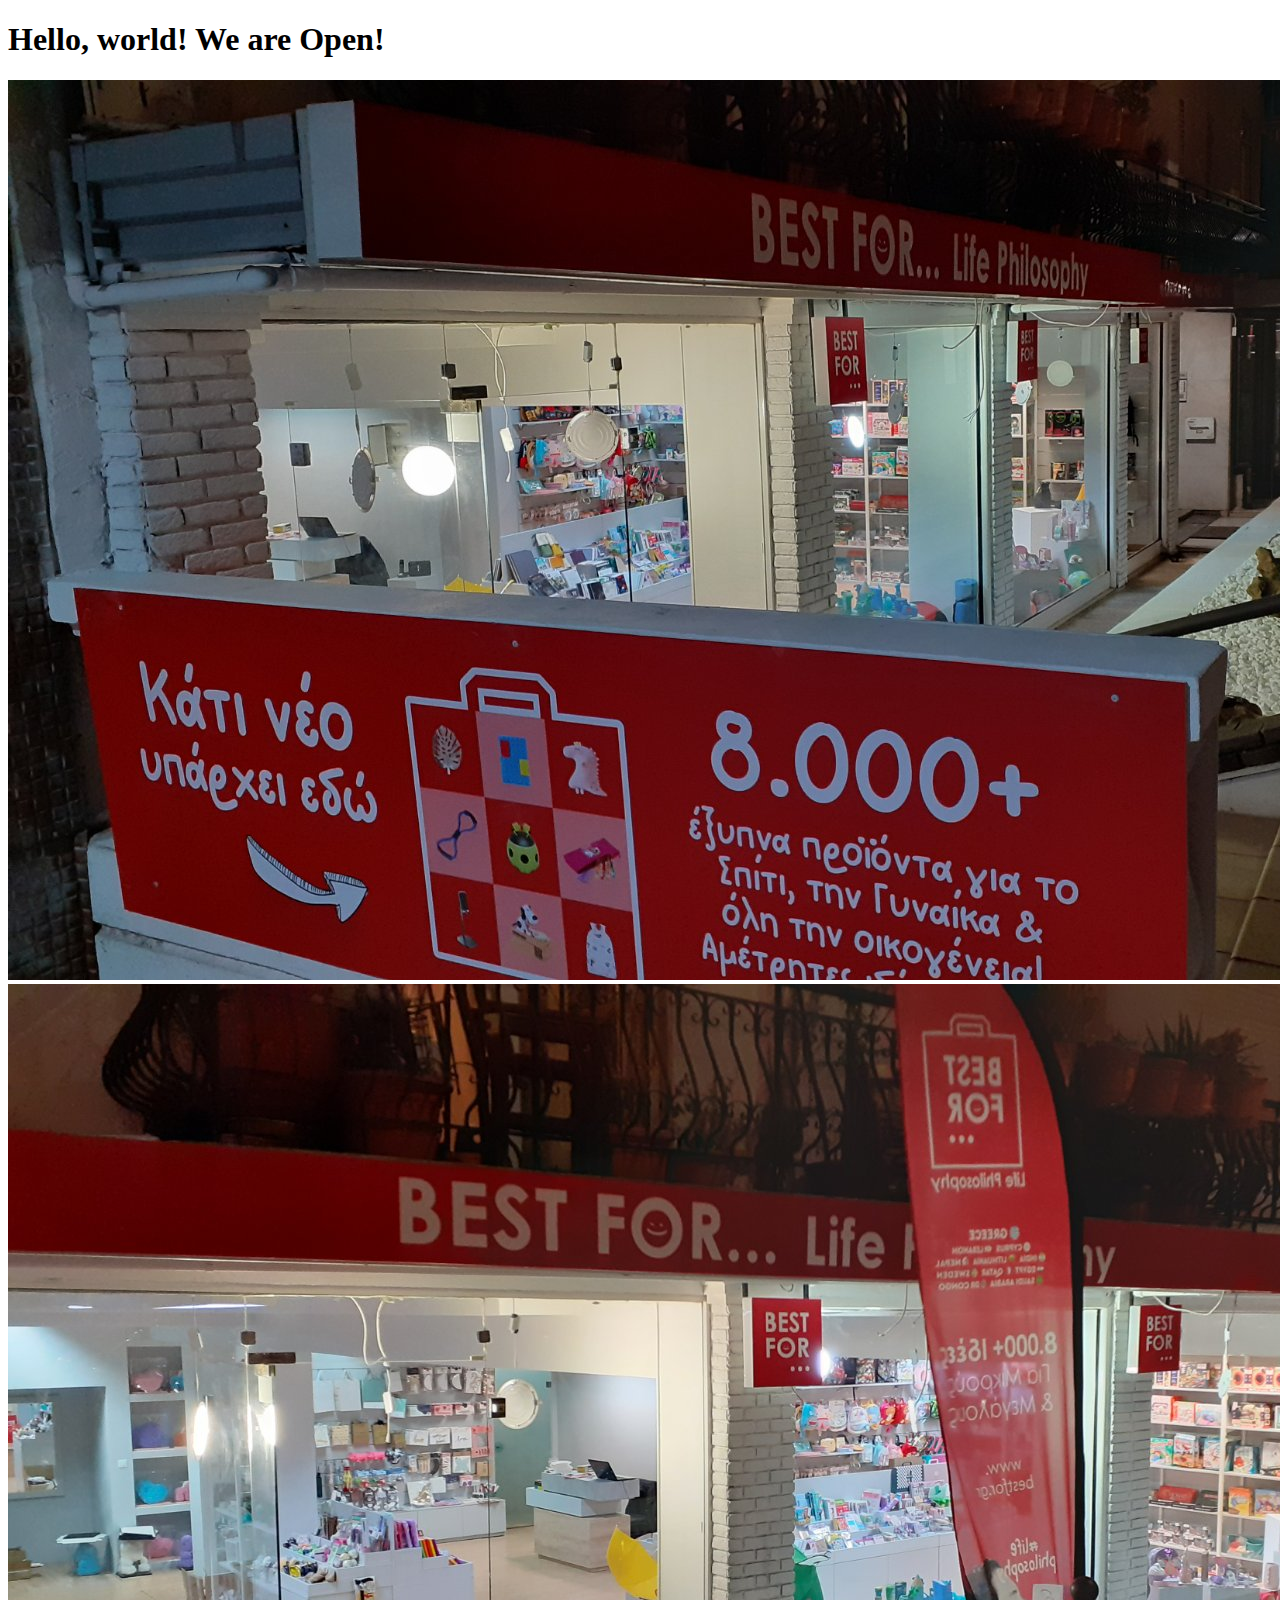
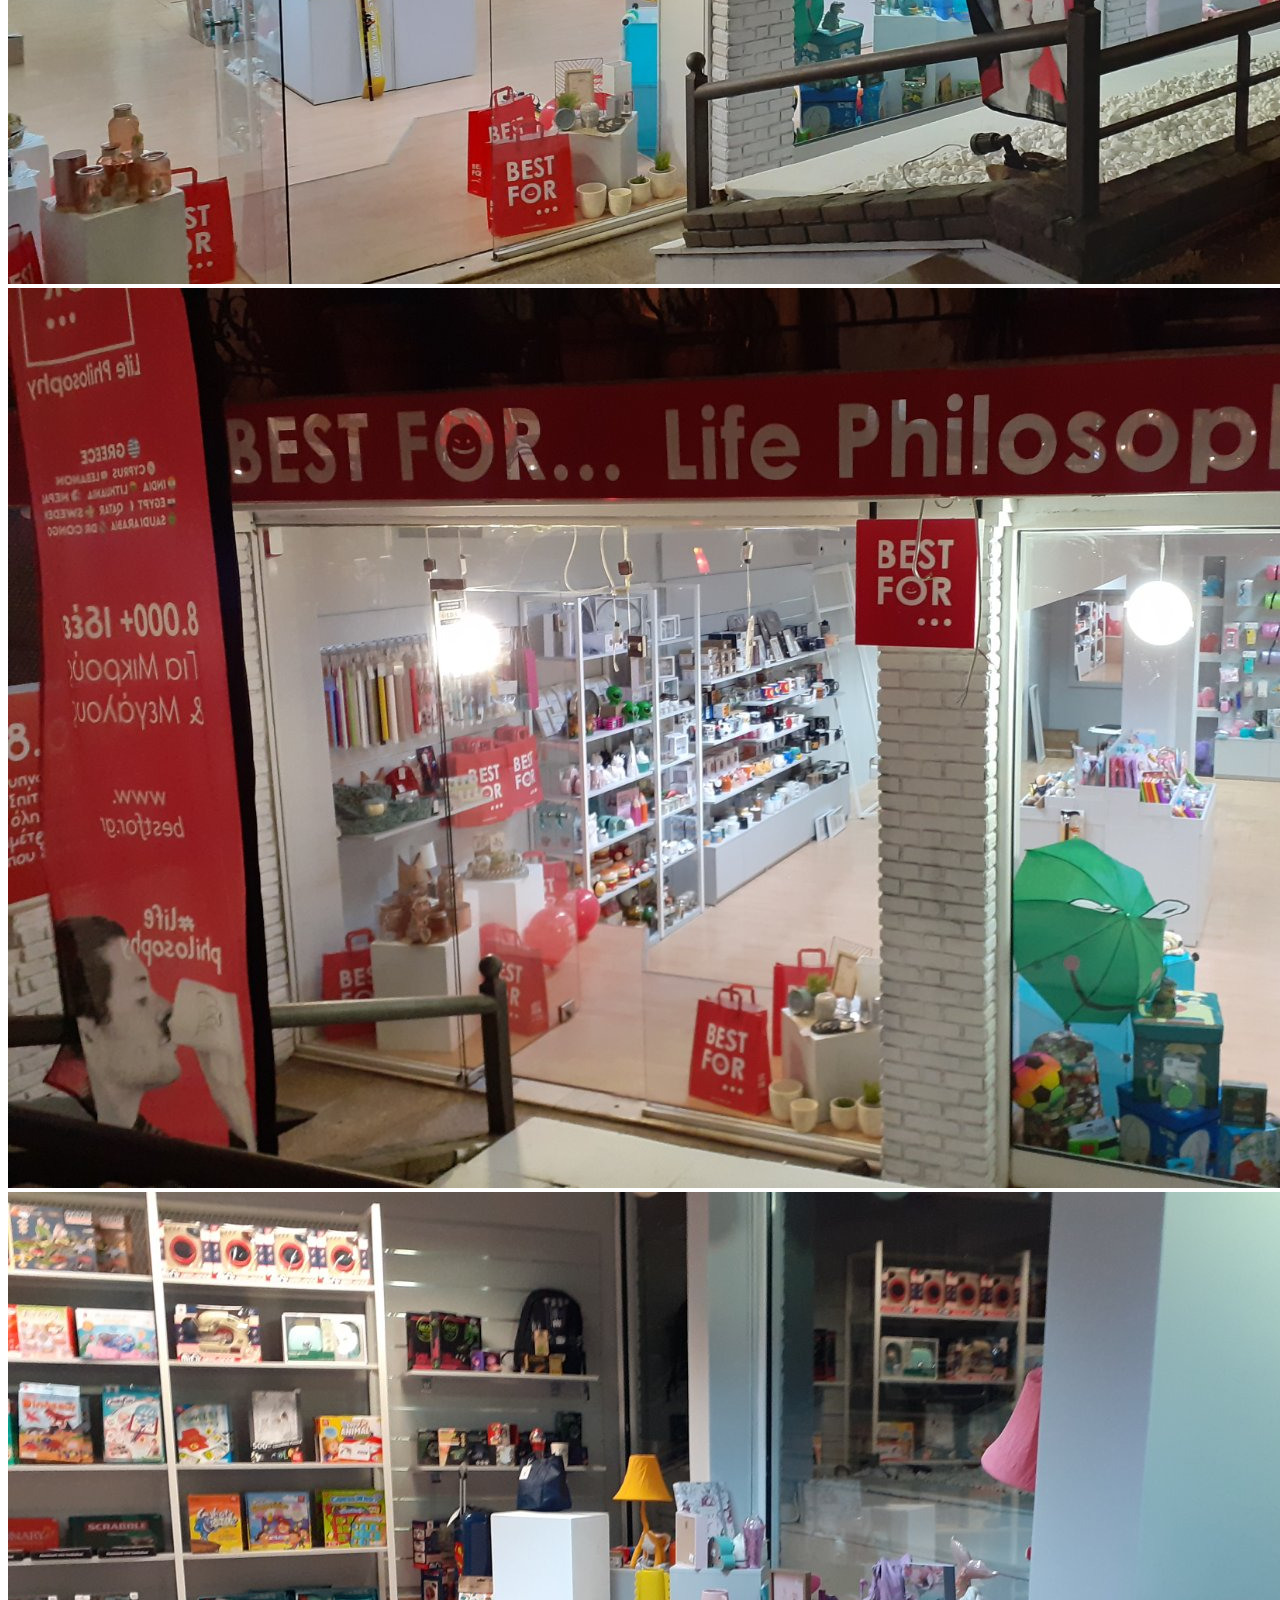
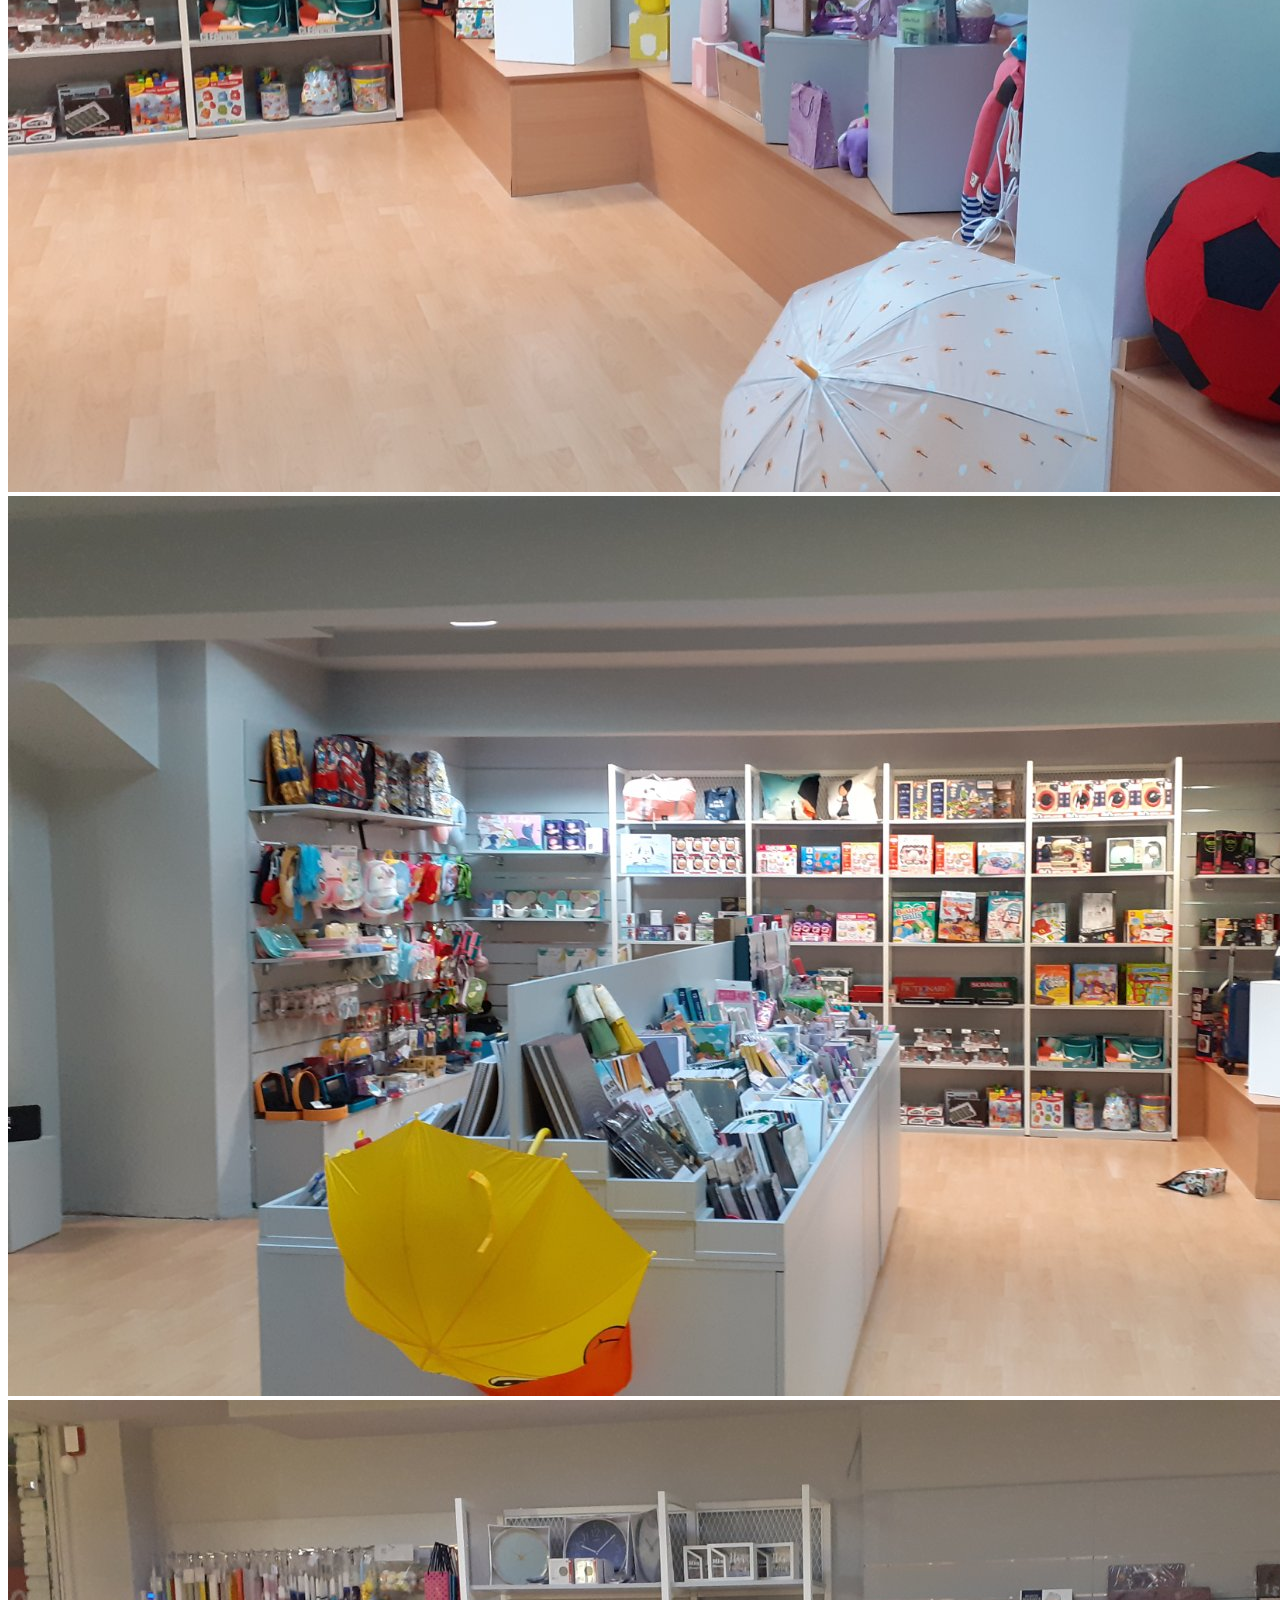
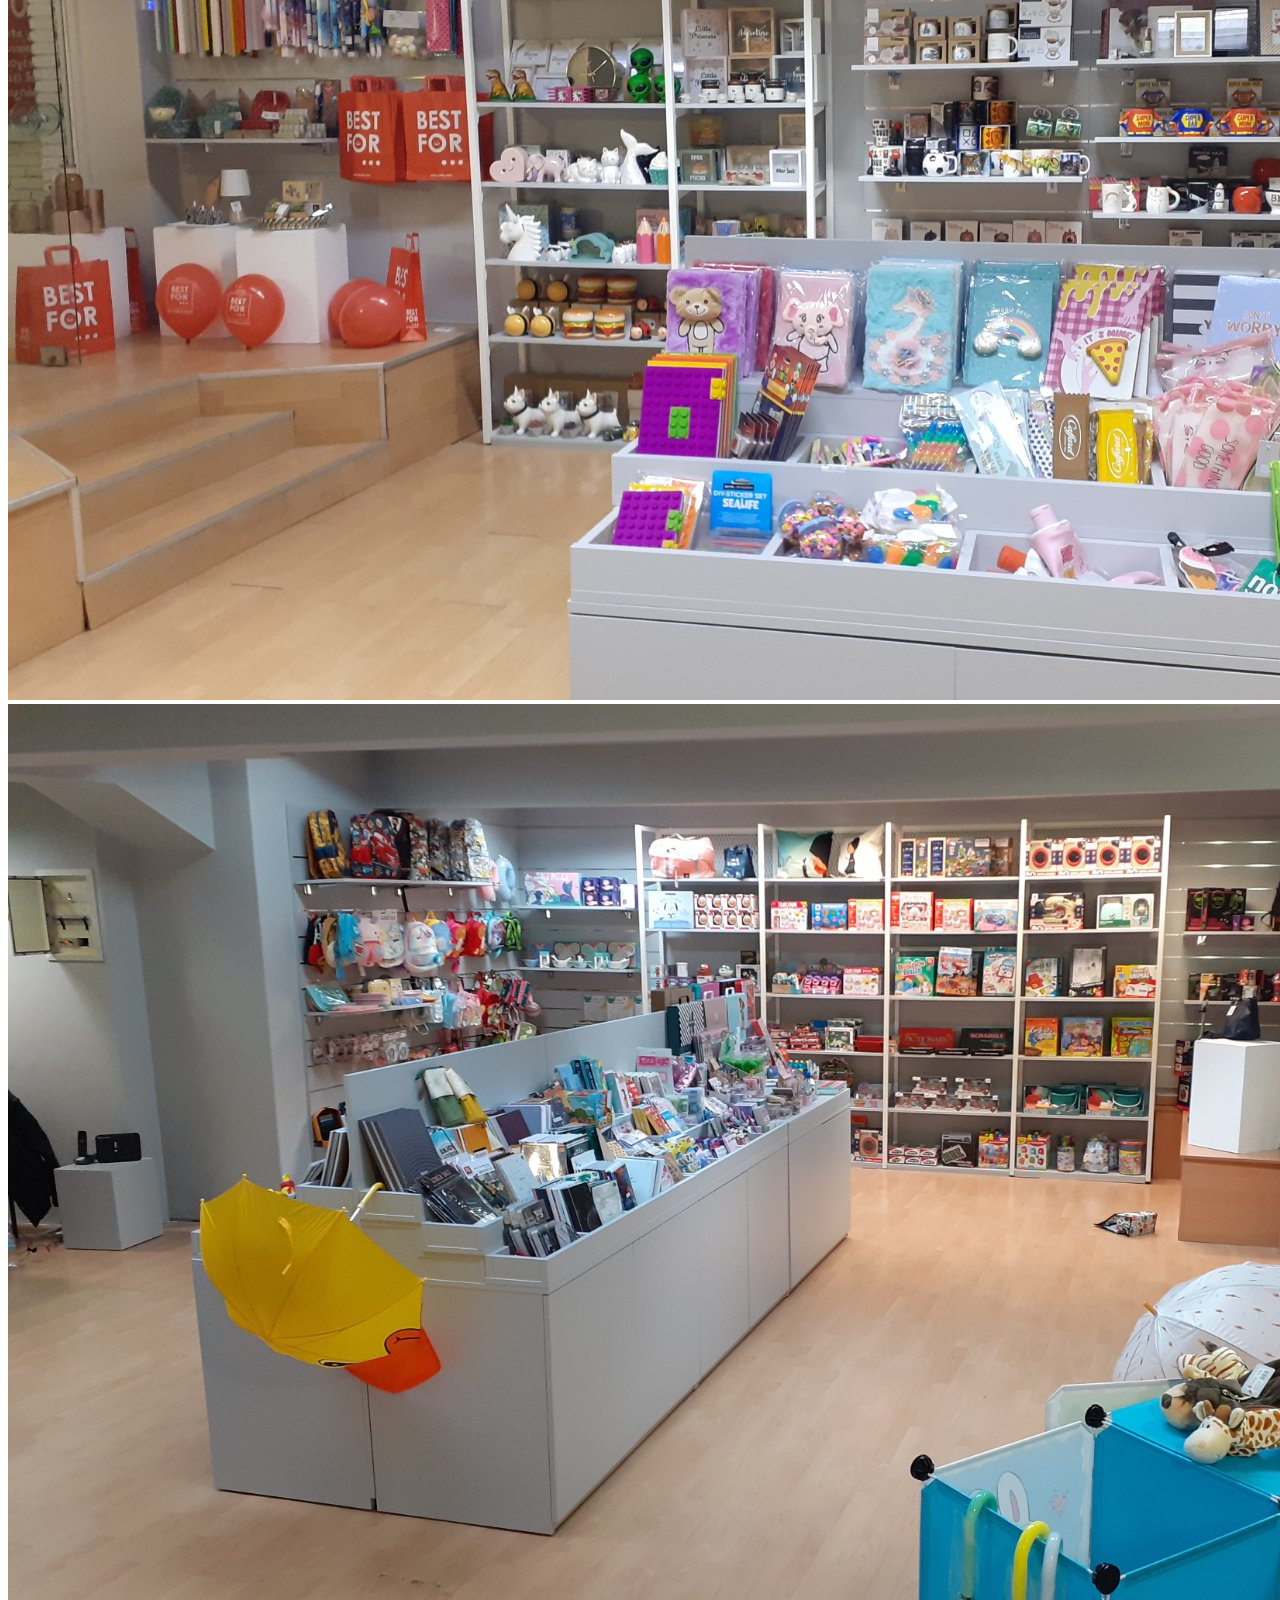
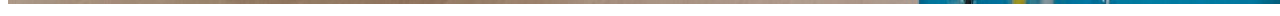
<file: Gallery.html>
<!doctype html>
<html lang="en">
  <head>
    <!-- Required meta tags -->
    <meta charset="utf-8">
    <meta name="viewport" content="width=device-width, initial-scale=1">

    <!-- Bootstrap CSS -->
    <link href="https://cdn.jsdelivr.net/npm/bootstrap@5.0.2/dist/css/bootstrap.min.css" rel="stylesheet" integrity="sha384-EVSTQN3/azprG1Anm3QDgpJLIm9Nao0Yz1ztcQTwFspd3yD65VohhpuuCOmLASjC" crossorigin="anonymous">

    <title>Hello, world!</title>
  </head>
  <body>
    <h1>Hello, world! We are Open!</h1>

    <div class="container">
        <div class="row">
            <div class="col-md-4 mt-3 col-lg-4">
                <img src="store imgs/front 1_2023-03-24_21-58-11-806.jpg" class="img-fluid" alt="image">
            </div>
            <div class="col-md-4 mt-3 col-lg-4">
                <img src="store imgs/front2_2023-03-24_21-58-11-908.jpg" class="img-fluid" alt="image">
            </div>
            <div class="col-md-4 mt-3 col-lg-4">
                <img src="store imgs/front3_2023-03-24_21-58-12-012.jpg" class="img-fluid" alt="image">
            </div>
            <div class="col-md-4 mt-3 col-lg-6">
                <img src="store imgs/viber_image_2023-03-24_21-58-10-622.jpg" class="img-fluid" alt="image">
            </div>
            <div class="col-md-4 mt-3 col-lg-6">
                <img src="store imgs/viber_image_2023-03-24_21-58-10-902.jpg" class="img-fluid" alt="image">
            </div>
            <div class="col-md-4 mt-3 col-lg-3">
                <img src="store imgs/viber_image_2023-03-24_21-58-11-111.jpg" class="img-fluid" alt="image">
            </div>
            <div class="col-md-4 mt-3 col-lg-3">
                <img src="store imgs/viber_image_2023-03-24_21-58-11-256.jpg" class="img-fluid" alt="image">
            </div>
        </div>
    </div>




    <!-- Optional JavaScript; choose one of the two! -->

    <!-- Option 1: Bootstrap Bundle with Popper -->
    <script src="https://cdn.jsdelivr.net/npm/bootstrap@5.0.2/dist/js/bootstrap.bundle.min.js" integrity="sha384-MrcW6ZMFYlzcLA8Nl+NtUVF0sA7MsXsP1UyJoMp4YLEuNSfAP+JcXn/tWtIaxVXM" crossorigin="anonymous"></script>

    <!-- Option 2: Separate Popper and Bootstrap JS -->
    <!--
    <script src="https://cdn.jsdelivr.net/npm/@popperjs/core@2.9.2/dist/umd/popper.min.js" integrity="sha384-IQsoLXl5PILFhosVNubq5LC7Qb9DXgDA9i+tQ8Zj3iwWAwPtgFTxbJ8NT4GN1R8p" crossorigin="anonymous"></script>
    <script src="https://cdn.jsdelivr.net/npm/bootstrap@5.0.2/dist/js/bootstrap.min.js" integrity="sha384-cVKIPhGWiC2Al4u+LWgxfKTRIcfu0JTxR+EQDz/bgldoEyl4H0zUF0QKbrJ0EcQF" crossorigin="anonymous"></script>
    -->
  </body>
</html>
</file>
